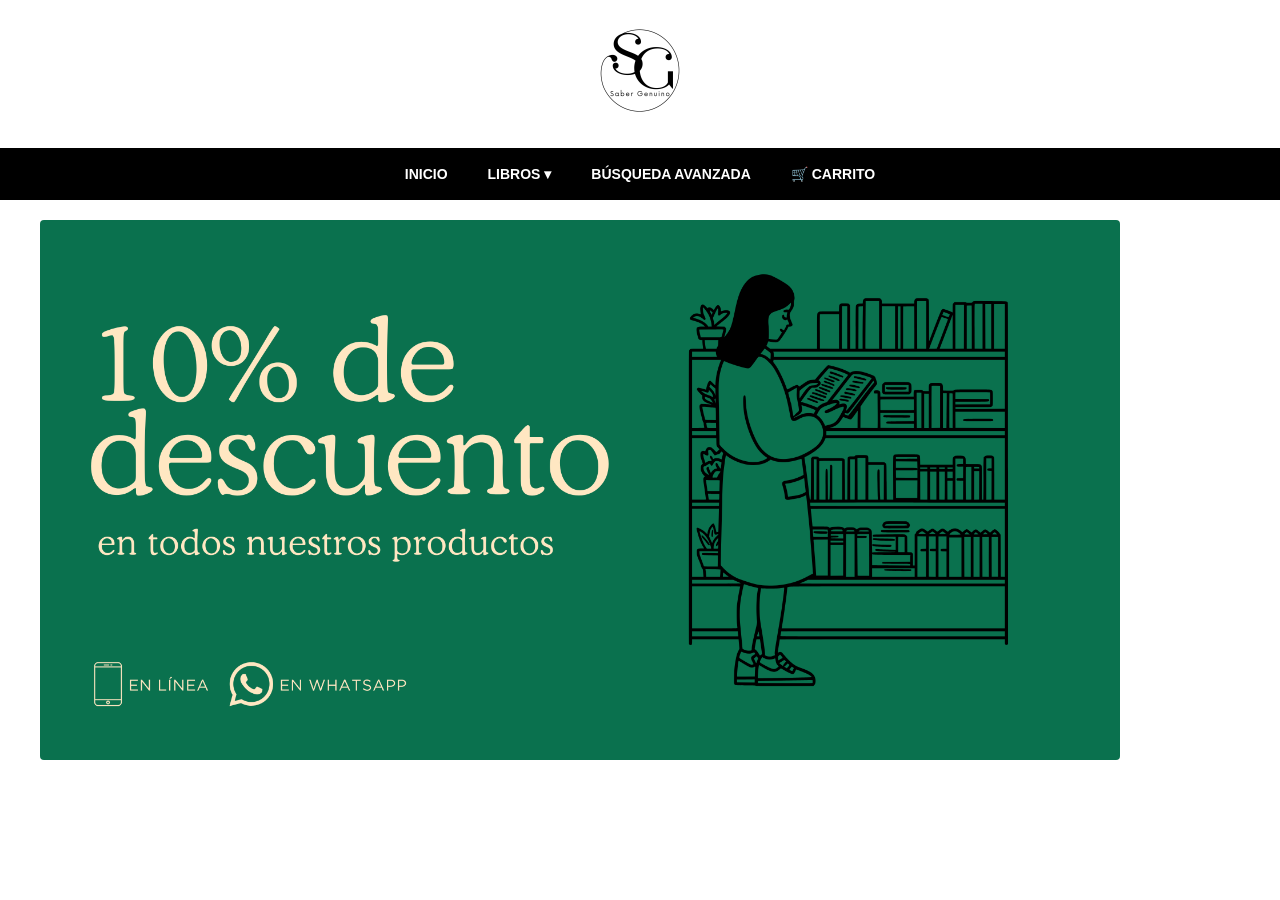
<file: index.html>
<!DOCTYPE html>
<html lang="es">
<head>
    <meta charset="UTF-8">
    <meta name="viewport" content="width=device-width, initial-scale=1.0">
    <title>Mi Librería en Línea</title>
    <link rel="stylesheet" href="estilos.css">
</head>
<body bgcolor="#EDECE1">
    <header class="header-logo">
    <div class="logo-container">
        <a href="index.html">
            <img src="IMG/logo.png" alt="Logo" class="logo-img">
        </a>
    </div>
</header>
    <div class="navbar">
        <div class="menu-hamburguesa" id="menu-icon">
        <span></span>
        <span></span>
        <span></span>
    </div>

        <div class="logo"></div>
        <ul id="nav-list">
            <li><a href="index.html">Inicio</a></li>
            <li><a href="libros.html">Libros ▾</a></li>
            <li><a href="busqueda.html">Búsqueda Avanzada</a></li>
            <li><a href="carrito.html">🛒 Carrito</a></li>
        </ul>
    </div>
    <section class="contenedor-banner">
    <a href="promociones.html">
        <img src="IMG/promo1.png" alt="Promoción Especial" class="banner-img">
    </a>
</section>

<script>
    document.addEventListener('DOMContentLoaded', () => {
        
        const iconoMenu = document.getElementById('menu-icon');
        const listaNav = document.getElementById('nav-list');

        if (iconoMenu && listaNav) {
            iconoMenu.addEventListener('click', () => {
                listaNav.classList.toggle('active');
            });
        }

        const btnLibros = document.getElementById('btn-libros');
        const menuLibros = document.getElementById('menu-libros');

        if (btnLibros && menuLibros) {
            btnLibros.addEventListener('click', (e) => {
                e.preventDefault(); 
                menuLibros.classList.toggle('show');
            });
        }
    });
</script>
</script>
</body>
</html>
</file>
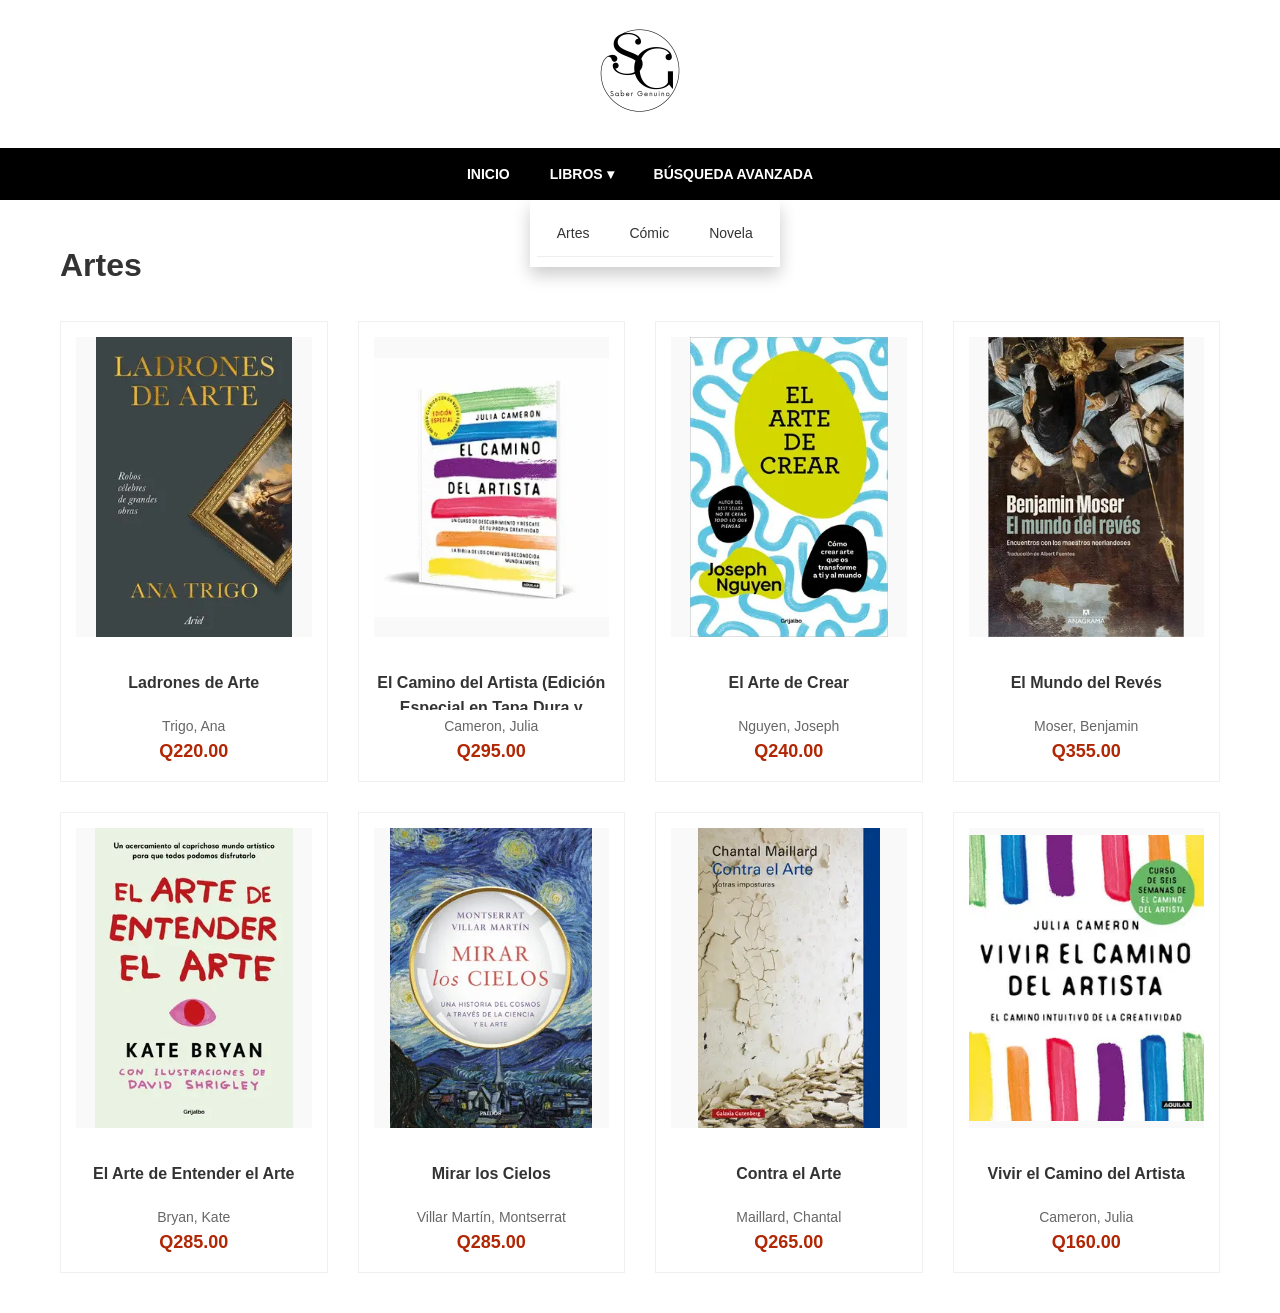
<file: artes.html>
<!DOCTYPE html>
<html lang="es">
<head>
    <meta charset="UTF-8">
    <meta name="viewport" content="width=device-width, initial-scale=1.0">
    <title>Artes</title>
    <link rel="stylesheet" href="estilos.css">
</head>
<body>

    <header class="header-logo">
        <a href="index.html">
            <img src="IMG/logo.png" alt="" class="logo-img">
        </a>
    </header>

    <nav class="nav-negra">
        <div class="menu-hamburguesa" id="menu-icon">
        <span></span>
        <span></span>
        <span></span>
    </div>
        <ul id="nav-list">
            <li><a href="index.html">Inicio</a></li>
            <li class="dropdown">
                <a href="#" id="btn-libros">Libros ▾</a>
                <ul class="dropdown-content" id="menu-libros">
                    <li><a href="artes.html">Artes</a></li>
                    <li><a href="comic.html">Cómic</a></li>
                    <li><a href="novela.html">Novela</a></li>
                </ul>
            </li>
            <li><a href="busqueda.html">Búsqueda avanzada</a></li>
        </ul>
    </nav>

    <main class="contenedor-principal">
    <h1>Artes</h1>

    <div class="seccion-libros-grid">
        
        <div class="tarjeta-libro">
            <a href="detalle.html?id=ladrones-arte" style="text-decoration: none; color: inherit;">
                <div class="portada-placeholder">
                <img src="IMG/ladronesdelartes.jpg" alt="Ladrones de Arte" class="img-portada">
                    </div>
                <h3>Ladrones de Arte</h3>
                <p>Trigo, Ana</p>
                <span>Q220.00</span>
            </a>
        </div>

        <div class="tarjeta-libro">
            <a href="detalle.html?id=camino-artista" style="text-decoration: none; color: inherit;">
                <div class="portada-placeholder">
                <img src="IMG/elcaminodelartista.jpg" alt="El Camino del Artista" class="img-portada">
                    </div>
                <h3>El Camino del Artista (Edición Especial en Tapa Dura y Bitono)</h3>
                <p>Cameron, Julia</p>
                <span>Q295.00</span>
                </a>
        </div>

            <div class="tarjeta-libro">
                <a href="detalle.html?id=arte-crear" style="text-decoration: none; color: inherit;">
                <div class="portada-placeholder">
                <img src="IMG/elartedecrear.jpg" alt="El Arte de Crear" class="img-portada">
                    </div></a>
                <h3>El Arte de Crear</h3>
                <p>Nguyen, Joseph</p>
                <span>Q240.00</span>
            </div>

            <div class="tarjeta-libro">
                <a href="detalle.html?id=mundo-reves" style="text-decoration: none; color: inherit;">
                <div class="portada-placeholder">
                <img src="IMG/elmundodelreves.jpg" alt="El Mundo del Revés" class="img-portada">
                    </div></a>
                <h3>El Mundo del Revés</h3>
                <p>Moser, Benjamin</p>
                <span>Q355.00</span>
            </div>

            <div class="tarjeta-libro">
                <a href="detalle.html?id=entender-arte" style="text-decoration: none; color: inherit;">
                <div class="portada-placeholder">
                <img src="IMG/elartesdeentenderelarte.jpg" alt="El Arte de Entender el Arte" class="img-portada">
                    </div></a>
                <h3>El Arte de Entender el Arte</h3>
                <p>Bryan, Kate</p>
                <span>Q285.00</span>
            </div>
            
            <div class="tarjeta-libro">
                <a href="detalle.html?id=mirar-cielos" style="text-decoration: none; color: inherit;">
                <div class="portada-placeholder">
                <img src="IMG/mirarloscielos.jpg" alt="Mirar los Cielos" class="img-portada">
                    </div></a>
                <h3>Mirar los Cielos</h3>
                <p>Villar Martín, Montserrat</p>
                <span>Q285.00</span>
            </div>

            <div class="tarjeta-libro">
                <a href="detalle.html?id=contra-arte" style="text-decoration: none; color: inherit;">
                <div class="portada-placeholder">
                <img src="IMG/contraelarte.jpg" alt="Contra el Arte" class="img-portada">
                    </div></a>
                <h3>Contra el Arte</h3>
                <p>Maillard, Chantal</p>
                <span>Q265.00</span>
            </div>

            <div class="tarjeta-libro">
                <a href="detalle.html?id=vivir-camino" style="text-decoration: none; color: inherit;">
                <div class="portada-placeholder">
                <img src="IMG/vivirelcaminodelartista.jpg" alt="Vivir el Camino del Artista" class="img-portada">
                    </div></a>
                <h3>Vivir el Camino del Artista</h3>
                <p>Cameron, Julia</p>
                <span>Q160.00</span>

            </div>
        </div>
    </main>

<script>
    const btn = document.getElementById('btn-libros');
    const menu = document.getElementById('menu-libros');

    btn.addEventListener('click', function(e) {
        e.preventDefault();
        e.stopPropagation();
        menu.classList.toggle('show');
    });

    document.addEventListener('click', function() {
        menu.classList.remove('show');
    });

     document.addEventListener('DOMContentLoaded', () => {
        
        const iconoMenu = document.getElementById('menu-icon');
        const listaNav = document.getElementById('nav-list');

        if (iconoMenu && listaNav) {
            iconoMenu.addEventListener('click', () => {
                listaNav.classList.toggle('active');
            });
        }

        const btnLibros = document.getElementById('btn-libros');
        const menuLibros = document.getElementById('menu-libros');

        if (btnLibros && menuLibros) {
            btnLibros.addEventListener('click', (e) => {
                e.preventDefault(); 
                menuLibros.classList.toggle('show');
            });
        }
    });
</script>

</body>
</html>
</file>
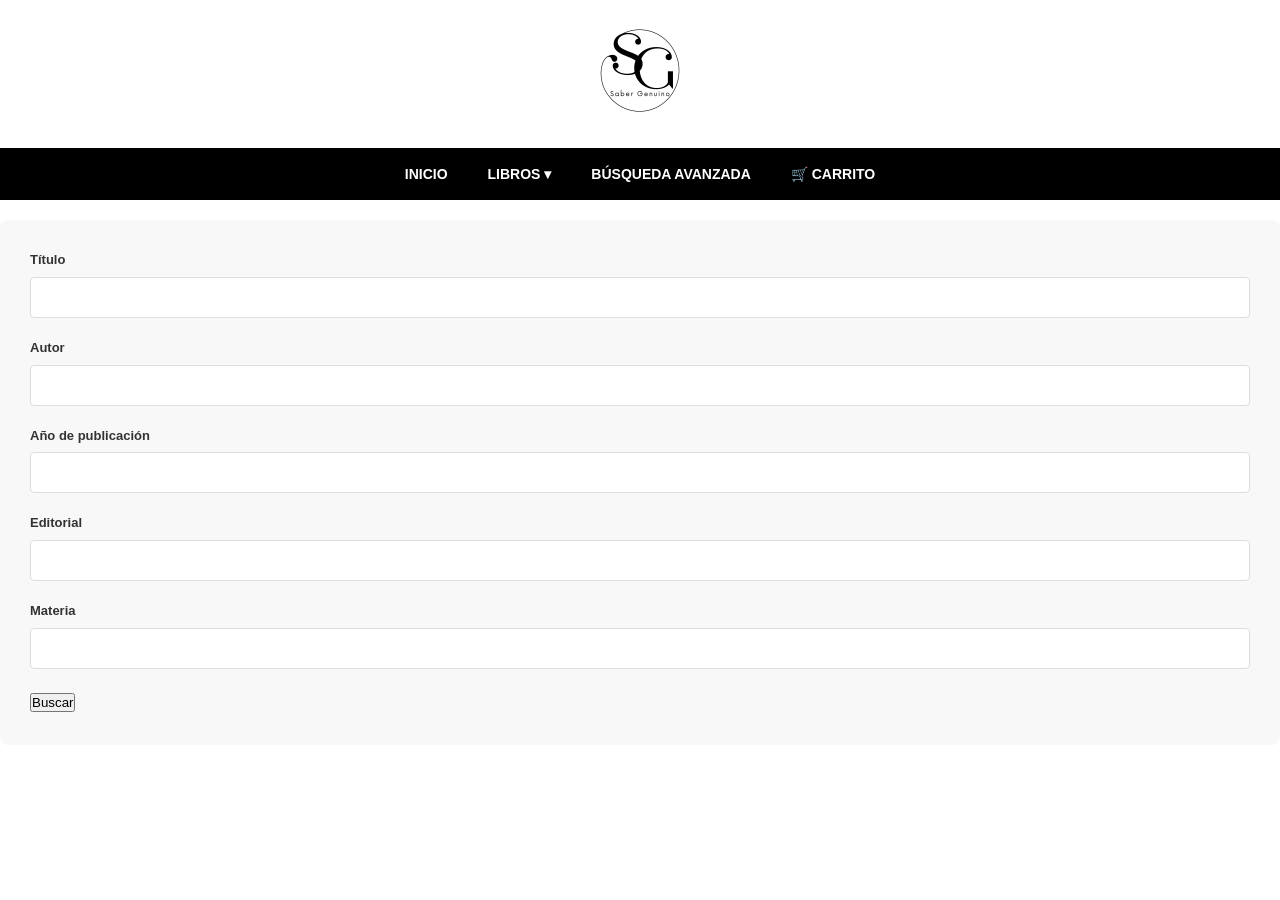
<file: busqueda.html>
<!DOCTYPE html>
<html lang="en">
<head>
    <meta charset="UTF-8">
    <meta name="viewport" content="width=device-width, initial-scale=1.0">
    <link rel="stylesheet" href="estilos.css">
</head>
<body>

    <header class="header-logo">
        <a href="index.html">
            <img src="IMG/logo.png" alt="Logo" class="logo-img">
        </a>
    </header>

    <nav class="nav-negra">
        <div class="menu-hamburguesa" id="menu-icon">
        <span></span>
        <span></span>
        <span></span>
    </div>
        <ul id="nav-list">
            <li><a href="index.html">Inicio</a></li>
            <li class="dropdown">
                <a href="libros.html">Libros ▾</a>
            <li><a href="busqueda.html">Búsqueda avanzada</a></li>
            <li><a href="carrito.html">🛒 Carrito</a></li>
        </ul>
    </nav>
   <section class="seccion-busqueda">
    <div class="contenedor-busqueda-avanzada">
        <div class="grid-formulario">
            <div class="campo">
                <label>Título</label>
                <input type="text" id="busq-titulo">
            </div>
            <div class="campo">
                <label>Autor</label>
                <input type="text" id="busq-autor">
            </div>
            <div class="campo">
                <label>Año de publicación</label>
                <input type="text" id="busq-anio">
            </div>
            <div class="campo">
                <label>Editorial</label>
                <input type="text" id="busq-editorial">
            </div>
            <div class="campo">
                <label>Materia</label>
                <input type="text" id="busq-materia">
            </div>
        </div>

        <div class="accion-buscar">
            <button id="btn-buscar">Buscar</button>
        </div>
    </div>
</section>

<div id="resultados-busqueda" class="contenedor-resultados"></div>

<div id="resultados-busqueda" class="contenedor-resultados"></div>

<div id="resultados-busqueda" class="grid-libros"></div>

<script>
    const biblioteca = {
        'ladrones-arte': { titulo: 'Ladrones de Arte', autor: 'Trigo, Ana', precio: 220, imagen: 'IMG/ladronesdelartes.jpg' },
        'camino-artista': { titulo: 'El Camino del Artista', autor: 'Cameron, Julia', precio: 295, imagen: 'IMG/elcaminodelartista.jpg' },
        'arte-crear': { titulo: 'El Arte de Crear', autor: 'Nguyen, Joseph', precio: 240, imagen: 'IMG/elartedecrear.jpg' },
        'mundo-reves': { titulo: 'El Mundo del Revés', autor: 'Moser, Benjamin', precio: 355, imagen: 'IMG/elmundodelreves.jpg' },
        'entender-arte': { titulo: 'El Arte de Entender el Arte', autor: 'Bryan, Kate', precio: 285, imagen: 'IMG/elartesdeentenderelarte.jpg' },
        'mirar-cielos': { titulo: 'Mirar los Cielos', autor: 'Villar Martín, Montserrat', precio: 285, imagen: 'IMG/mirarloscielos.jpg' },
        'contra-arte': { titulo: 'Contra el Arte', autor: 'Maillard, Chantal', precio: 265, imagen: 'IMG/contraelarte.jpg' },
        'vivir-camino': { titulo: 'Vivir el Camino del Artista', autor: 'Cameron, Julia', precio: 160, imagen: 'IMG/vivirelcaminodelartista.jpg' }
    };

    document.getElementById('btn-buscar').onclick = () => {
        const textoBusqueda = document.getElementById('busq-titulo').value.toLowerCase();
        const contenedor = document.getElementById('resultados-busqueda');

        const encontrados = Object.keys(biblioteca).filter(id => 
            biblioteca[id].titulo.toLowerCase().includes(textoBusqueda) || 
            biblioteca[id].autor.toLowerCase().includes(textoBusqueda)
        );
contenedor.innerHTML = encontrados.map(id => `
    <div class="tarjeta-libro">
        <a href="detalle.html?id=${id}" style="text-decoration:none; color:inherit;">
            <img src="${biblioteca[id].imagen}" alt="${biblioteca[id].titulo}" 
                 style="width: 180px; height: 250px; object-fit: contain; border-radius: 8px;">
            <h3 style="margin: 10px 0 5px 0; font-size: 16px;">${biblioteca[id].titulo}</h3>
            <p style="margin: 0; color: #666; font-size: 14px;">${biblioteca[id].autor}</p>
            <p style="margin: 5px 0; color: #000;"><b>Q${biblioteca[id].precio}</b></p>
        </a>
    </div>
`).join('');
    };

     cdocument.addEventListener('DOMContentLoaded', () => {
        
        const iconoMenu = document.getElementById('menu-icon');
        const listaNav = document.getElementById('nav-list');

        if (iconoMenu && listaNav) {
            iconoMenu.addEventListener('click', () => {
                listaNav.classList.toggle('active');
            });
        }

        const btnLibros = document.getElementById('btn-libros');
        const menuLibros = document.getElementById('menu-libros');

        if (btnLibros && menuLibros) {
            btnLibros.addEventListener('click', (e) => {
                e.preventDefault(); 
                menuLibros.classList.toggle('show');
            });
        }
    });
</script>
</body>
</html>
</file>
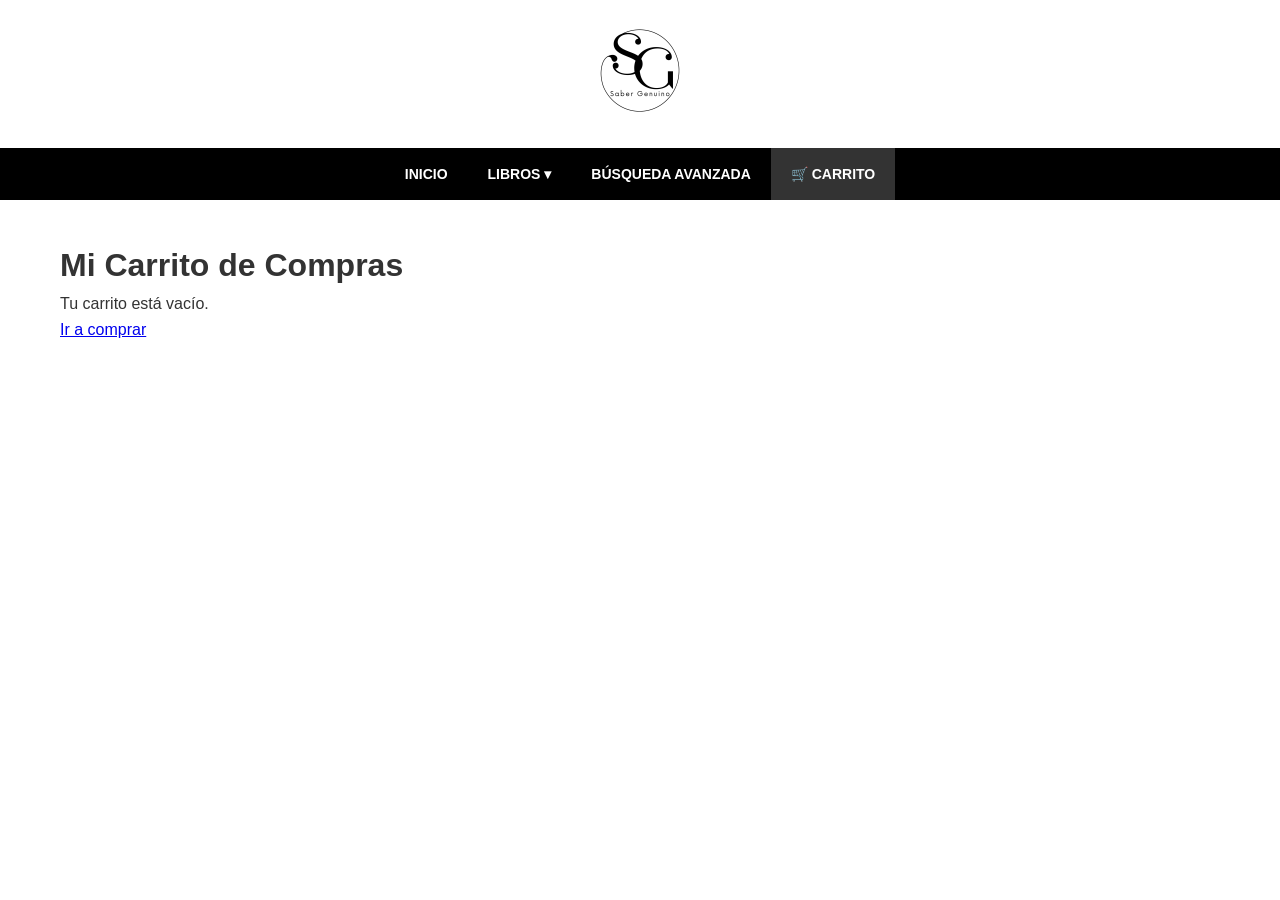
<file: carrito.html>
<!DOCTYPE html>
<html lang="es">
<head>
    <meta charset="UTF-8">
    <meta name="viewport" content="width=device-width, initial-scale=1.0">
    <title>Mi Carrito - Librería</title>
    <link rel="stylesheet" href="estilos.css">
</head>
<body>

    <header class="header-logo">
        <a href="index.html">
            <img src="IMG/logo.png" alt="Logo" class="logo-img">
        </a>
    </header>

    <nav class="nav-negra">
        <div class="menu-hamburguesa" id="menu-icon">
        <span></span>
        <span></span>
        <span></span>
    </div>
        <ul id="nav-list">
            <li><a href="index.html">Inicio</a></li>
            <li><a href="libros.html">Libros ▾</a></li>
            <li><a href="busqueda.html">Búsqueda Avanzada</a></li>
            <li><a href="carrito.html" class="link-activo">🛒 Carrito</a></li>
        </ul>
    </nav>

    <div class="contenedor-carrito">
        <h1>Mi Carrito de Compras</h1>
        
        <div id="lista-carrito">
            </div>

        <div id="seccion-finalizar-compra" style="display: none;">
            <div class="total-caja">
                Total a pagar: <span id="precio-total">Q0.00</span>
            </div>

            <form id="form-pedido" action="https://formspree.io/f/xjglqkro" method="POST" class="formulario-pedido">
                <h3>Datos para la entrega</h3>
                
                <div class="campo-pedido">
                    <label>Nombre Completo</label>
                    <input type="text" name="nombre" required placeholder="Tu nombre">
                </div>

                <div class="campo-pedido">
                    <label>Dirección de Entrega</label>
                    <input type="text" name="direccion" required placeholder="Calle, zona, No. de casa">
                </div>

                <div class="campo-pedido">
                    <label>Número de Teléfono</label>
                    <input type="tel" name="telefono" required placeholder="Ej: 5555-4444">
                </div>

                <div class="campo-pedido">
                    <label>Método de Pago</label>
                    <select name="metodo_pago" required>
                        <option value="Efectivo al recibir">Efectivo al recibir (Contra entrega)</option>
                        <option value="Tarjeta">Tarjeta de Crédito / Débito</option>
                    </select>
                </div>

                <input type="hidden" name="_subject" value="Nuevo Pedido de Librería">
                <input type="hidden" name="detalle_pedido" id="input-detalle-pedido">
                <input type="hidden" name="total_pedido" id="input-total-final">

                <button type="submit" class="btn-enviar-pedido">Confirmar y Enviar Pedido</button>
            </form>

            <button class="btn-vaciar-enlace" id="btn-vaciar">Vaciar carrito</button>
        </div>
    </div>

    <script>
        function cargarCarrito() {
            const lista = document.getElementById('lista-carrito');
            const seccionFinal = document.getElementById('seccion-finalizar-compra');
            const totalTxt = document.getElementById('precio-total');
            const inputDetalle = document.getElementById('input-detalle-pedido');
            const inputTotalFinal = document.getElementById('input-total-final');

            let carrito = JSON.parse(localStorage.getItem('carrito')) || [];

            if (carrito.length === 0) {
                lista.innerHTML = `<div class="carrito-vacio">Tu carrito está vacío. <br><a href="libros.html">Ir a comprar</a></div>`;
                seccionFinal.style.display = "none";
                return;
            }

            seccionFinal.style.display = "block";
            let total = 0;
            let textoPedido = "";

            lista.innerHTML = carrito.map((libro, index) => {
                let precio = parseFloat(String(libro.precio).replace(/[^\d.]/g, ''));
                total += precio;
                textoPedido += `- ${libro.titulo} (Q${precio})\n`;

                return `
                    <div class="item-carrito">
                        <img src="${libro.imagen}" alt="${libro.titulo}">
                        <div class="info-item">
                            <h3>${libro.titulo}</h3>
                            <p>Precio: Q${precio.toFixed(2)}</p>
                        </div>
                        <button class="btn-eliminar" onclick="eliminarDelCarrito(${index})">🗑️</button>
                    </div>
                `;
            }).join('');

            totalTxt.innerText = `Q${total.toFixed(2)}`;
            inputDetalle.value = textoPedido;
            inputTotalFinal.value = `Q${total.toFixed(2)}`;
        }

        function eliminarDelCarrito(index) {
            let carrito = JSON.parse(localStorage.getItem('carrito')) || [];
            carrito.splice(index, 1);
            localStorage.setItem('carrito', JSON.stringify(carrito));
            cargarCarrito();
        }

        document.getElementById('form-pedido').addEventListener('submit', () => {
            setTimeout(() => { localStorage.removeItem('carrito'); }, 1000);
        });

        document.getElementById('btn-vaciar').onclick = () => {
            if(confirm("¿Vaciar todo el carrito?")) {
                localStorage.removeItem('carrito');
                cargarCarrito();
            }
        };

        cargarCarrito();

        document.addEventListener('DOMContentLoaded', () => {
        
        const iconoMenu = document.getElementById('menu-icon');
        const listaNav = document.getElementById('nav-list');

        if (iconoMenu && listaNav) {
            iconoMenu.addEventListener('click', () => {
                listaNav.classList.toggle('active');
            });
        }

        const btnLibros = document.getElementById('btn-libros');
        const menuLibros = document.getElementById('menu-libros');

        if (btnLibros && menuLibros) {
            btnLibros.addEventListener('click', (e) => {
                e.preventDefault(); 
                menuLibros.classList.toggle('show');
            });
        }
    });
    </script>
</body>
</html>
</file>
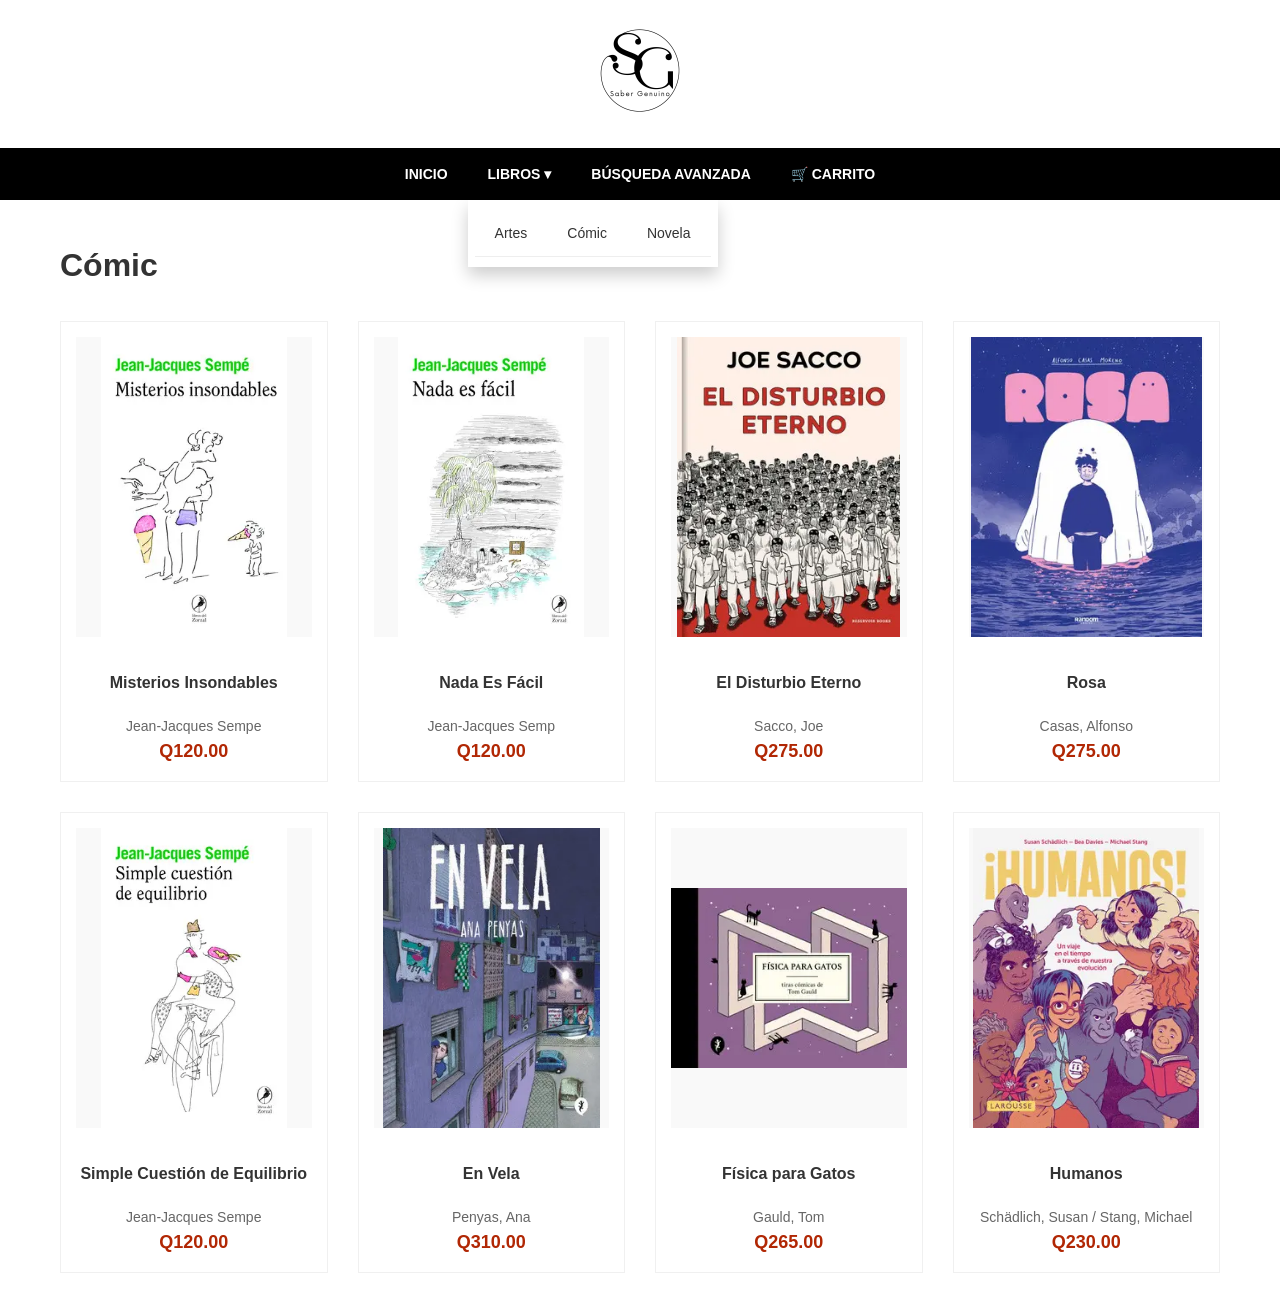
<file: comic.html>
<!DOCTYPE html>
<html lang="es">
<head>
    <meta charset="UTF-8">
    <meta name="viewport" content="width=device-width, initial-scale=1.0">
    <title>Comic</title>
    <link rel="stylesheet" href="estilos.css">
</head>
<body>

    <header class="header-logo">
        <a href="index.html">
            <img src="IMG/logo.png" alt="" class="logo-img">
        </a>
    </header>

    <nav class="nav-negra">
        <div class="menu-hamburguesa" id="menu-icon">
        <span></span>
        <span></span>
        <span></span>
    </div>
        <ul id="nav-list">
            <li><a href="index.html">Inicio</a></li>
            <li class="dropdown">
                <a href="#" id="btn-libros">Libros ▾</a>
                <ul class="dropdown-content" id="menu-libros">
                    <li><a href="artes.html">Artes</a></li>
                    <li><a href="comic.html">Cómic</a></li>
                    <li><a href="novela.html">Novela</a></li>
                </ul>
            </li>
            <li><a href="busqueda.html">Búsqueda avanzada</a></li>
            <li><a href="carrito.html">🛒 Carrito</a></li>
        </ul>
    </nav>

    <main class="contenedor-principal">
        <h1>Cómic</h1>
        
        <div class="seccion-libros-grid">
            <div class="tarjeta-libro">
                <div class="portada-placeholder">
                <img src="IMG/misteriosinsondables.jpg" alt="Misterios Insondables" class="img-portada">
                    </div>
                <h3>Misterios Insondables</h3>
                <p>Jean-Jacques Sempe</p>
                <span>Q120.00</span>
            </div>

            <div class="tarjeta-libro">
                <div class="portada-placeholder">
                <img src="IMG/nadaesfacil.jpg" alt="Nada Es Fácil" class="img-portada">
                    </div>
                <h3>Nada Es Fácil</h3>
                <p>Jean-Jacques Semp</p>
                <span>Q120.00</span>
            </div>

            <div class="tarjeta-libro">
                <div class="portada-placeholder">
                <img src="IMG/eldisturbioeterno.jpg" alt="El Disturbio Eterno" class="img-portada">
                    </div>
                <h3>El Disturbio Eterno</h3>
                <p>Sacco, Joe</p>
                <span>Q275.00</span>
            </div>

            <div class="tarjeta-libro">
                <div class="portada-placeholder">
                <img src="IMG/rosa.jpg" alt="Rosa" class="img-portada">
                    </div>
                <h3>Rosa</h3>
                <p>Casas, Alfonso</p>
                <span>Q275.00</span>
            </div>

            <div class="tarjeta-libro">
                <div class="portada-placeholder">
                <img src="IMG/simplecuestiondeequilibrio.jpg" alt="Simple Cuestión de Equilibrio" class="img-portada">
                    </div>
                <h3>Simple Cuestión de Equilibrio</h3>
                <p>Jean-Jacques Sempe</p>
                <span>Q120.00</span>
            </div>
            
            <div class="tarjeta-libro">
                <div class="portada-placeholder">
                <img src="IMG/envela.jpg" alt="En Vela" class="img-portada">
                    </div>
                <h3>En Vela</h3>
                <p>Penyas, Ana</p>
                <span>Q310.00</span>
            </div>

            <div class="tarjeta-libro">
                <div class="portada-placeholder">
                <img src="IMG/fisicaparagatos.jpg" alt="Física para Gatos" class="img-portada">
                    </div>
                <h3>Física para Gatos</h3>
                <p>Gauld, Tom</p>
                <span>Q265.00</span>
            </div>

            <div class="tarjeta-libro">
                <div class="portada-placeholder">
                <img src="IMG/humanos.jpg" alt="Humanos" class="img-portada">
                    </div>
                <h3>Humanos</h3>
                <p>Schädlich, Susan / Stang, Michael</p>
                <span>Q230.00</span>

        </div>
    </main>

    <script>
        const btn = document.getElementById('btn-libros');
        const menu = document.getElementById('menu-libros');

        btn.addEventListener('click', (e) => {
            e.preventDefault();
            e.stopPropagation();
            menu.classList.toggle('show');
        });

        document.addEventListener('click', () => {
            menu.classList.remove('show');
        });

        document.addEventListener('DOMContentLoaded', () => {
        
        const iconoMenu = document.getElementById('menu-icon');
        const listaNav = document.getElementById('nav-list');

        if (iconoMenu && listaNav) {
            iconoMenu.addEventListener('click', () => {
                listaNav.classList.toggle('active');
            });
        }

        const btnLibros = document.getElementById('btn-libros');
        const menuLibros = document.getElementById('menu-libros');

        if (btnLibros && menuLibros) {
            btnLibros.addEventListener('click', (e) => {
                e.preventDefault(); 
                menuLibros.classList.toggle('show');
            });
        }
    });
    </script>

</body>
</html>
</file>
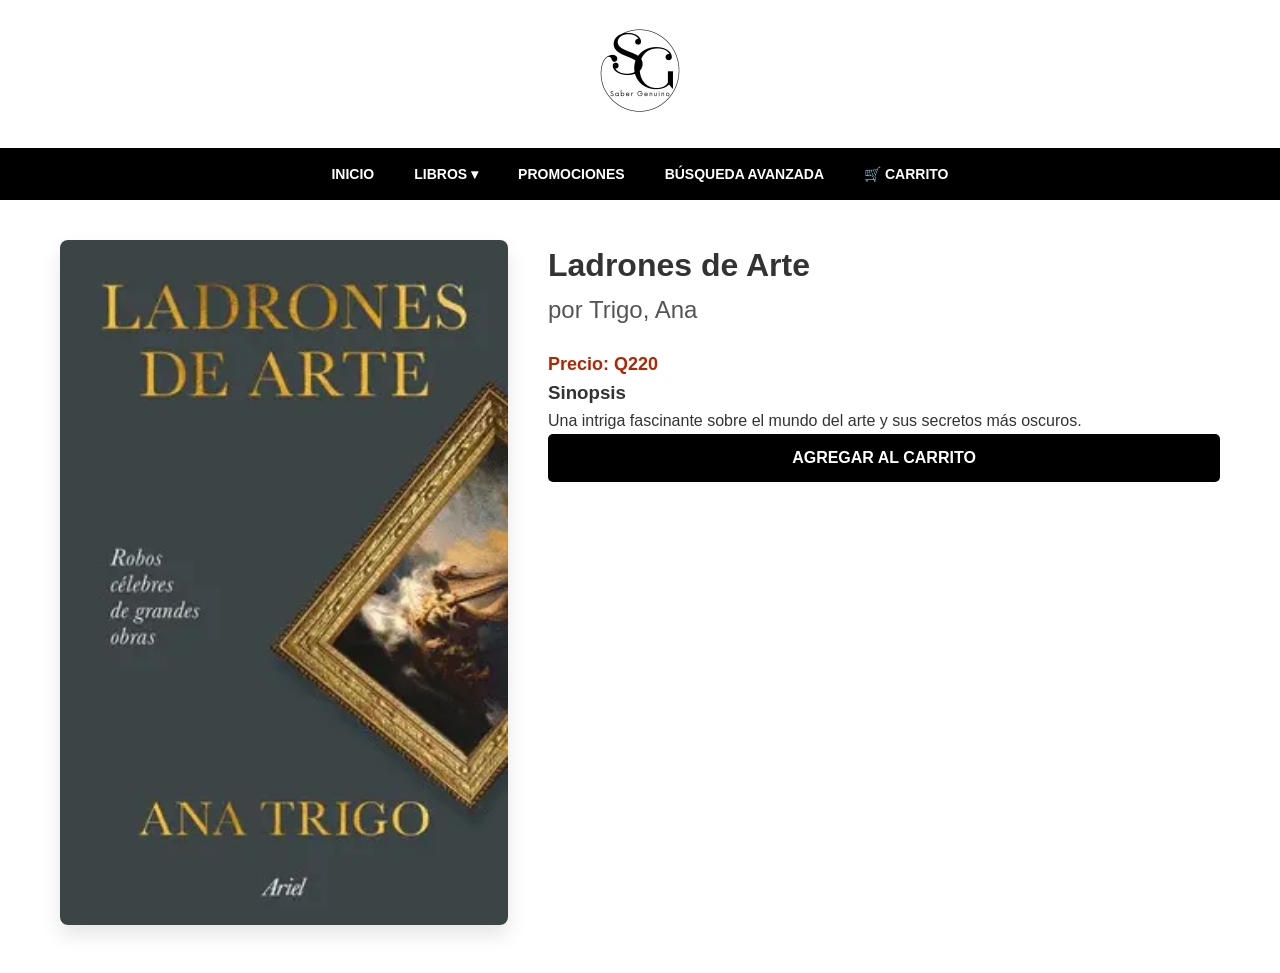
<file: detalle.html>
<!DOCTYPE html>
<html lang="en">
<head>
    <meta charset="UTF-8">
    <meta name="viewport" content="width=device-width, initial-scale=1.0">
    <title>Document</title>
    <link rel="stylesheet" href="estilos.css">
</head>
<body>
    <header class="header-logo">
        <a href="index.html">
            <img src="IMG/logo.png" alt="" class="logo-img">
        </a>
    </header>

   <nav class="nav-negra">
    <div class="menu-hamburguesa" id="menu-icon">
        <span></span>
        <span></span>
        <span></span>
    </div>
        <ul id="nav-list">
            <li><a href="index.html">Inicio</a></li>
            <li class="dropdown">
                <a href="libros.html">Libros ▾</a>
            <li><a href="promocion.html">Promociones</a></li>
            <li><a href="busqueda.html">Búsqueda avanzada</a></li>
            <li><a href="carrito.html">🛒 Carrito</a></li>
        </ul>
    </nav>
    <div class="contenedor-detalle">
    <div class="detalle-grid">
        <div class="detalle-imagen">
            <img id="foto-libro" src="" alt="Portada del libro">
        </div>

        <div class="detalle-info">
            <h1 id="titulo-libro"></h1>
            <h2 id="autor-libro" class="autor-texto"></h2>
            <p class="precio-detalle">Precio: <span id="precio-libro"></span></p>
            
            <div class="descripcion">
                <h3>Sinopsis</h3>
                <p id="sinopsis-libro">Cargando descripción...</p>
            </div>

            <button class="btn-agregar">Agregar al carrito</button>
        </div>
    </div>
</div>
</main>

<script>
    const biblioteca = {
        'ladrones-arte': { titulo: 'Ladrones de Arte', autor: 'Trigo, Ana', precio: 'Q220', imagen: 'IMG/ladronesdelartes.jpg', sinopsis: 'Una intriga fascinante sobre el mundo del arte y sus secretos más oscuros.' },
        'camino-artista': { titulo: 'El Camino del Artista', autor: 'Cameron, Julia', precio: 'Q295', imagen: 'IMG/elcaminodelartista.jpg', sinopsis: 'Un método para liberar la creatividad y superar los bloqueos artísticos.' },
        'arte-crear': { titulo: 'El Arte de Crear', autor: 'Nguyen, Joseph', precio: 'Q240', imagen: 'IMG/elartedecrear.jpg', sinopsis: 'Una guía práctica para transformar tus ideas en realidad.' },
        'mundo-reves': { titulo: 'El Mundo del Revés', autor: 'Moser, Benjamin', precio: 'Q355', imagen: 'IMG/elmundodelreves.jpg', sinopsis: 'Una exploración profunda sobre las paradojas de la vida moderna.' },
        'entender-arte': { titulo: 'El Arte de Entender el Arte', autor: 'Bryan, Kate', precio: 'Q285', imagen: 'IMG/elartesdeentenderelarte.jpg', sinopsis: 'Cómo apreciar las obras maestras desde una perspectiva nueva.' },
        'mirar-cielos': { titulo: 'Mirar los Cielos', autor: 'Villar Martín, Montserrat', precio: 'Q285', imagen: 'IMG/mirarloscielos.jpg', sinopsis: 'Un viaje astronómico para comprender nuestro lugar en el universo.' },
        'contra-arte': { titulo: 'Contra el Arte', autor: 'Maillard, Chantal', precio: 'Q265', imagen: 'IMG/contraelarte.jpg', sinopsis: 'Un ensayo crítico sobre la estética y la expresión contemporánea.' },
        'vivir-camino': { titulo: 'Vivir el Camino del Artista', autor: 'Cameron, Julia', precio: 'Q160', imagen: 'IMG/vivirelcaminodelartista.jpg', sinopsis: 'Ejercicios diarios para mantener viva la llama de la creatividad.' }
    };

    const parametros = new URLSearchParams(window.location.search);
    const libroID = parametros.get('id') || 'ladrones-arte'; 

    const datosLibro = biblioteca[libroID];

    document.getElementById('titulo-libro').innerText = datosLibro.titulo;
    document.getElementById('autor-libro').innerText = `por ${datosLibro.autor}`;
    document.getElementById('precio-libro').innerText = datosLibro.precio;
    document.getElementById('foto-libro').src = datosLibro.imagen;
    document.getElementById('sinopsis-libro').innerText = datosLibro.sinopsis;

const btnAgregar = document.querySelector('.btn-agregar');

btnAgregar.addEventListener('click', () => {
    let carrito = JSON.parse(localStorage.getItem('carrito')) || [];

    const producto = {
        id: libroID,
        titulo: datosLibro.titulo,
        precio: datosLibro.precio,
        imagen: datosLibro.imagen
    };

    carrito.push(producto);

    localStorage.setItem('carrito', JSON.stringify(carrito));

    alert(`¡"${datosLibro.titulo}" se ha agregado al carrito!`);
    
    console.log('Carrito actual:', carrito);
});

 document.addEventListener('DOMContentLoaded', () => {
        
        const iconoMenu = document.getElementById('menu-icon');
        const listaNav = document.getElementById('nav-list');

        if (iconoMenu && listaNav) {
            iconoMenu.addEventListener('click', () => {
                listaNav.classList.toggle('active');
            });
        }

        const btnLibros = document.getElementById('btn-libros');
        const menuLibros = document.getElementById('menu-libros');

        if (btnLibros && menuLibros) {
            btnLibros.addEventListener('click', (e) => {
                e.preventDefault(); 
                menuLibros.classList.toggle('show');
            });
        }
    });
</script>
</body>
</html>
</file>
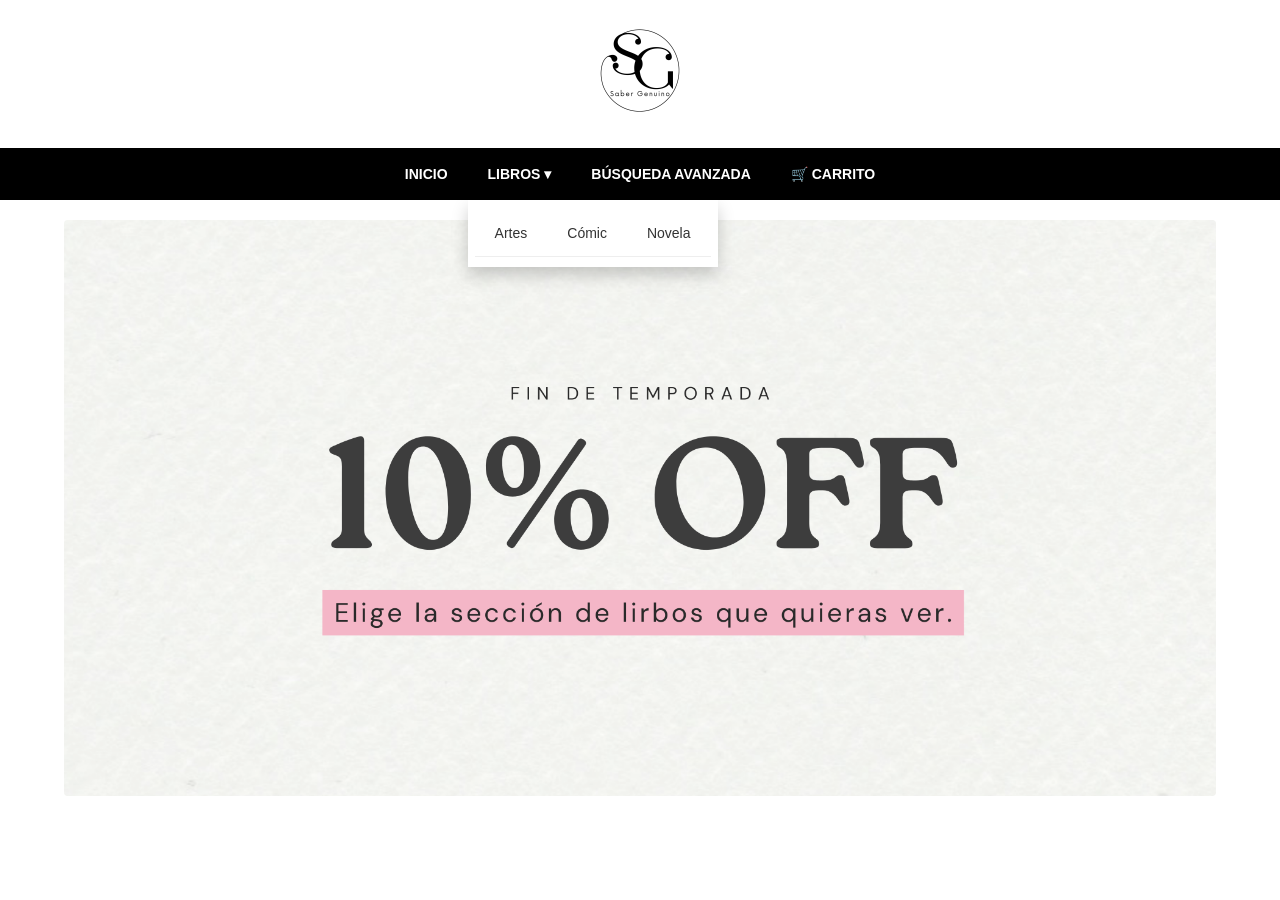
<file: libros.html>
<!DOCTYPE html>
<html lang="es">
<head>
    <meta charset="UTF-8">
    <meta name="viewport" content="width=device-width, initial-scale=1.0">
    <title>Libros</title>
    <link rel="stylesheet" href="estilos.css">
</head>
<body>

    <header class="header-logo">
        <a href="index.html">
            <img src="IMG/logo.png" alt="Logo" class="logo-img">
        </a>
    </header>

    <nav class="nav-negra">
        <div class="menu-hamburguesa" id="menu-icon">
        <span></span>
        <span></span>
        <span></span>
    </div>
        <ul id="nav-list">
            <li><a href="index.html">Inicio</a></li>
            <li class="dropdown">
                <a href="#" id="btn-libros">Libros ▾</a>
                <ul class="dropdown-content" id="menu-libros">
                    <li><a href="artes.html">Artes</a></li>
                    <li><a href="comic.html">Cómic</a></li>
                    <li><a href="novela.html">Novela</a></li>
                </ul>            
            </li>
            <li><a href="busqueda.html">Búsqueda avanzada</a></li>
            <li><a href="carrito.html">🛒 Carrito</a></li>
        </ul>
    </nav>
    <section class="contenedor-banner">
    <img src="IMG/promolibros.png" alt="Promoción Especial" class="banner-img">
    
    <script>
    document.addEventListener('DOMContentLoaded', () => {
        
        const iconoMenu = document.getElementById('menu-icon');
        const listaNav = document.getElementById('nav-list');

        if (iconoMenu && listaNav) {
            iconoMenu.addEventListener('click', () => {
                listaNav.classList.toggle('active');
            });
        }

        const btnLibros = document.getElementById('btn-libros');
        const menuLibros = document.getElementById('menu-libros');

        if (btnLibros && menuLibros) {
            btnLibros.addEventListener('click', (e) => {
                e.preventDefault(); 
                menuLibros.classList.toggle('show');
            });
        }
    });
</script>
</body>
</html>
</file>
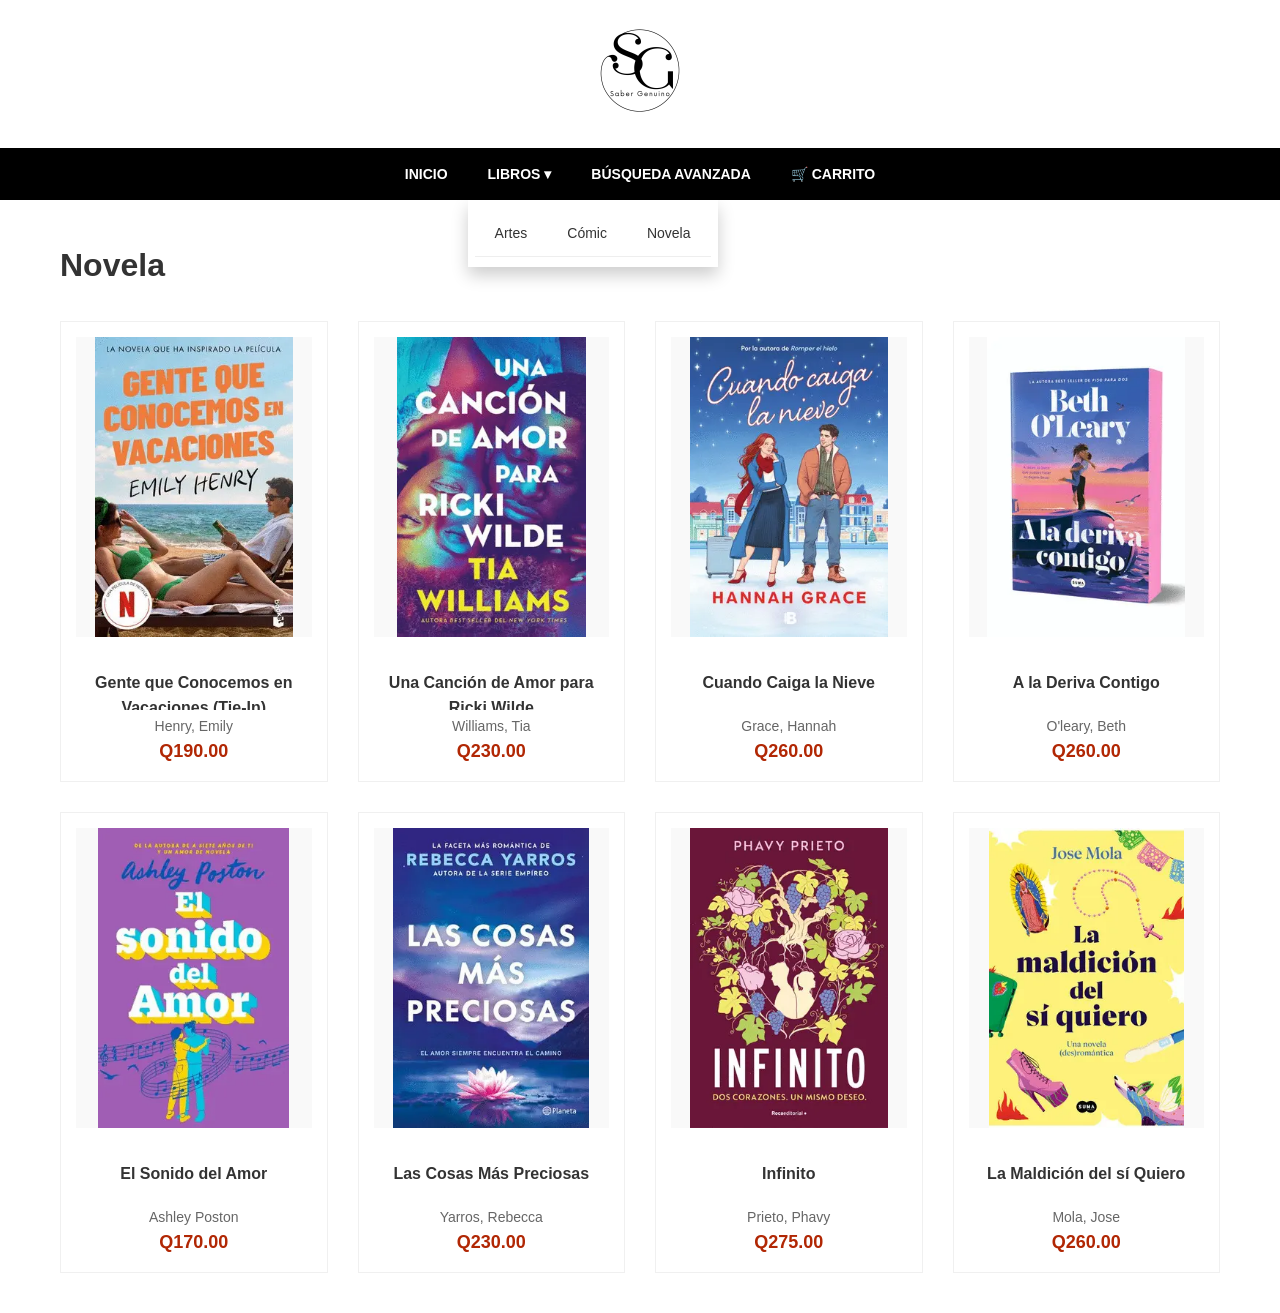
<file: novela.html>
<!DOCTYPE html>
<html lang="es">
<head>
    <meta charset="UTF-8">
    <meta name="viewport" content="width=device-width, initial-scale=1.0">
    <title>Novela</title>
    <link rel="stylesheet" href="estilos.css">
</head>
<body>

    <header class="header-logo">
        <a href="index.html">
            <img src="IMG/logo.png" alt="" class="logo-img">
        </a>
    </header>

    <nav class="nav-negra">
        <div class="menu-hamburguesa" id="menu-icon">
        <span></span>
        <span></span>
        <span></span>
    </div>
        <ul id="nav-list">
            <li><a href="index.html">Inicio</a></li>
            <li class="dropdown">
                <a href="#" id="btn-libros">Libros ▾</a>
                <ul class="dropdown-content" id="menu-libros">
                    <li><a href="artes.html">Artes</a></li>
                    <li><a href="comic.html">Cómic</a></li>
                    <li><a href="novela.html">Novela</a></li>
                </ul>
            </li>
            <li><a href="busqueda.html">Búsqueda avanzada</a></li>
            <li><a href="carrito.html">🛒 Carrito</a></li>
        </ul>
    </nav>

    <main class="contenedor-principal">
        <h1>Novela</h1>
        
        <div class="seccion-libros-grid">
            <div class="tarjeta-libro">
                <div class="portada-placeholder">
                <img src="IMG/gentequeconocemosen.jpg" alt="Gente que Conocemos en Vacaciones (Tie-In)" class="img-portada">
                    </div>
                <h3>Gente que Conocemos en Vacaciones (Tie-In)</h3>
                <p>Henry, Emily</p>
                <span>Q190.00</span>
            </div>

            <div class="tarjeta-libro">
                <div class="portada-placeholder">
                <img src="IMG/unacanciondeamorpara.jpg" alt="Una Canción de Amor para Ricki Wilde" class="img-portada">
                    </div>
                <h3>Una Canción de Amor para Ricki Wilde</h3>
                <p>Williams, Tia</p>
                <span>Q230.00</span>
            </div>

            <div class="tarjeta-libro">
                <div class="portada-placeholder">
                <img src="IMG/cuandocaigalanieve.jpg" alt="Cuando Caiga la Nieve" class="img-portada">
                    </div>
                <h3>Cuando Caiga la Nieve</h3>
                <p>Grace, Hannah</p>
                <span>Q260.00</span>
            </div>

            <div class="tarjeta-libro">
                <div class="portada-placeholder">
                <img src="IMG/aladerivacontigo.jpg" alt="A la Deriva Contigo" class="img-portada">
                    </div>
                <h3>A la Deriva Contigo</h3>
                <p>O'leary, Beth</p>
                <span>Q260.00</span>
            </div>

            <div class="tarjeta-libro">
                <div class="portada-placeholder">
                <img src="IMG/elsonidodelamor.jpg" alt="El Sonido del Amor" class="img-portada">
                    </div>
                <h3>El Sonido del Amor</h3>
                <p>Ashley Poston</p>
                <span>Q170.00</span>
            </div>
            
            <div class="tarjeta-libro">
                <div class="portada-placeholder">
                <img src="IMG/lascosasmaspreciosas.jpg" alt="Las Cosas Más Preciosas" class="img-portada">
                    </div>
                <h3>Las Cosas Más Preciosas</h3>
                <p>Yarros, Rebecca</p>
                <span>Q230.00</span>
            </div>

            <div class="tarjeta-libro">
                <div class="portada-placeholder">
                <img src="IMG/infinito.webp" alt="Infinito" class="img-portada">
                    </div>
                <h3>Infinito</h3>
                <p>Prieto, Phavy</p>
                <span>Q275.00</span>
            </div>

            <div class="tarjeta-libro">
                <div class="portada-placeholder">
                <img src="IMG/lamaldiciondelsiquiero.jpg" alt="La Maldición del sí Quiero" class="img-portada">
                    </div>
                <h3>La Maldición del sí Quiero</h3>
                <p>Mola, Jose</p>
                <span>Q260.00</span>

        </div>
    </main>

    <script>
        const btn = document.getElementById('btn-libros');
        const menu = document.getElementById('menu-libros');

        btn.addEventListener('click', (e) => {
            e.preventDefault();
            e.stopPropagation();
            menu.classList.toggle('show');
        });

        document.addEventListener('click', () => {
            menu.classList.remove('show');
        });

         document.addEventListener('DOMContentLoaded', () => {
        
        const iconoMenu = document.getElementById('menu-icon');
        const listaNav = document.getElementById('nav-list');

        if (iconoMenu && listaNav) {
            iconoMenu.addEventListener('click', () => {
                listaNav.classList.toggle('active');
            });
        }

        const btnLibros = document.getElementById('btn-libros');
        const menuLibros = document.getElementById('menu-libros');

        if (btnLibros && menuLibros) {
            btnLibros.addEventListener('click', (e) => {
                e.preventDefault(); 
                menuLibros.classList.toggle('show');
            });
        }
    });
    </script>

</body>
</html>
</file>
<file: estilos.css>
* {
    margin: 0;
    padding: 0;
    box-sizing: border-box;
}

body {
    font-family: 'Segoe UI', Arial, sans-serif;
    background-color: #ffffff; 
    line-height: 1.6;
    color: #333;
}

.header-logo {
    display: flex;
    justify-content: center;
    align-items: center;
    padding: 20px 0;
}

.logo-img {
    height: 100px;
    width: auto;
}

.nav-negra, .navbar {
    background-color: #000;
    position: relative;
    z-index: 1000;
}

.nav-negra ul, .navbar ul {
    list-style: none;
    display: flex;
    justify-content: center;
    margin: 0;
}

.nav-negra ul li a, .navbar ul li a {
    color: #fff;
    text-decoration: none;
    padding: 15px 20px;
    display: block;
    font-size: 14px;
    font-weight: bold;
    text-transform: uppercase;
}

.nav-negra ul li a:hover, .navbar ul li a:hover, .link-activo {
    background-color: #333;
}

.dropdown {
    position: relative;
}

.dropdown-content {
    display: none;
    position: absolute;
    top: 100%;
    left: 0;
    background-color: #fff;
    min-width: 250px;
    box-shadow: 0 8px 16px rgba(0,0,0,0.2);
    padding: 10px 0;
}

.dropdown-content.show {
    display: block !important;
}

.dropdown-content li a {
    color: #333 !important;
    text-transform: none !important;
    font-weight: normal !important;
    padding: 12px 20px !important;
    border-bottom: 1px solid #eee;
}

.dropdown-content li a:hover {
    background-color: #f5f5f5;
}

.contenedor-principal, .contenedor-detalle, .contenedor-carrito {
    max-width: 1200px;
    margin: 40px auto;
    padding: 0 20px;
}

.contenedor-banner {
    width: 100%;
    display: flex;
    justify-content: center;
    padding: 20px 0;
}

.banner-img {
    width: 90%;
    max-width: 1200px;
    height: auto;
    border-radius: 4px;
}

.seccion-libros-grid, .contenedor-resultados {
    display: grid;
    grid-template-columns: repeat(auto-fill, minmax(220px, 1fr));
    gap: 30px;
    margin-top: 30px;
}

.tarjeta-libro {
    text-align: center;
    background: #fff;
    padding: 15px;
    border: 1px solid #f0f0f0;
    transition: transform 0.3s ease;
}

.tarjeta-libro:hover {
    transform: translateY(-5px);
}

.img-portada {
    width: 100%;
    height: 300px;
    object-fit: contain;
    background-color: #f9f9f9;
    margin-bottom: 15px;
}

.tarjeta-libro h3 {
    font-size: 16px;
    margin: 10px 0 5px;
    height: 40px;
    overflow: hidden;
    display: -webkit-box;
    -webkit-line-clamp: 2;
    -webkit-box-orient: vertical;
}

.tarjeta-libro p {
    font-size: 14px;
    color: #666;
}

.tarjeta-libro span, .precio-detalle {
    font-weight: bold;
    font-size: 18px;
    color: #b12704; 
}

.detalle-grid {
    display: grid;
    grid-template-columns: 1fr 1.5fr;
    gap: 40px;
}

.detalle-imagen img {
    width: 100%;
    border-radius: 8px;
    box-shadow: 0 10px 20px rgba(0,0,0,0.1);
}

.autor-texto {
    color: #555;
    margin-bottom: 20px;
    font-weight: 400;
}

.btn-agregar, .btn-enviar-pedido {
    background-color: #000;
    color: white;
    padding: 15px;
    border: none;
    border-radius: 5px;
    cursor: pointer;
    font-size: 16px;
    width: 100%;
    text-transform: uppercase;
    font-weight: bold;
}

.btn-agregar:hover, .btn-enviar-pedido:hover {
    background-color: #333;
}

.item-carrito {
    display: flex;
    align-items: center;
    padding: 15px 0;
    border-bottom: 1px solid #f0f0f0;
}

.item-carrito img {
    width: 60px;
    height: 90px;
    object-fit: contain;
    margin-right: 20px;
}

.total-caja {
    text-align: right;
    font-size: 24px;
    font-weight: bold;
    padding: 20px 0;
    border-top: 2px solid #000;
}

.formulario-pedido, .contenedor-busqueda-avanzada {
    background-color: #f8f8f8;
    padding: 30px;
    border-radius: 8px;
    margin-top: 20px;
}

.campo-pedido, .campo {
    margin-bottom: 20px;
    display: flex;
    flex-direction: column;
}

.campo-pedido label, .campo label {
    font-size: 13px;
    font-weight: bold;
    margin-bottom: 6px;
}

.campo-pedido input, .campo-pedido select, .campo input {
    padding: 12px;
    border: 1px solid #ddd;
    border-radius: 4px;
}

.btn-vaciar-enlace {
    background: none;
    border: none;
    display: block;
    width: 100%;
    margin-top: 20px;
    color: #999;
    text-decoration: underline;
    cursor: pointer;
}

.menu-hamburguesa {
    display: none;
    flex-direction: column;
    gap: 5px;
    padding: 15px;
    cursor: pointer;
}

.menu-hamburguesa span {
    width: 30px;
    height: 3px;
    background-color: white; 
    border-radius: 2px;
}

@media (max-width: 768px) {
    .menu-hamburguesa {
    }

    .navbar ul {
        display: none;
        flex-direction: column;
        width: 100%;
        background-color: #000;
        position: absolute;
        top: 100%;
        left: 0;
    }

    .navbar ul.active {
        display: flex; 
    }

    .seccion-libros-grid {
        grid-template-columns: repeat(auto-fill, minmax(140px, 1fr));
        gap: 10px;
        padding: 10px;
    }
    
    .banner-img {
        width: 100%;
        height: auto; 
    }
}

@media (max-width: 768px) {
    .navbar {
        display: flex;
        justify-content: space-between; 
        align-items: center;
        padding: 10px 20px;
    }

    .navbar ul {
        display: none; 
        flex-direction: column; 
        position: absolute;
        top: 100%; 
        left: 0;
        width: 100%;
        background-color: #000;
        text-align: center;
    }

    .navbar ul.active {
        display: flex;
    }

    .menu-hamburguesa {
        display: flex !important;
    }
}

@media (max-width: 768px) {
    .nav-negra, .navbar {
        display: flex;
        justify-content: flex-start; 
        align-items: center;
        position: relative;
        height: 60px; 
    }

    .nav-negra ul, .navbar ul {
        display: none; 
        flex-direction: column;
        position: absolute;
        top: 60px; 
        left: 0;
        width: 100%;
        background-color: #000;
        padding: 10px 0;
        z-index: 999;
    }

    .nav-negra ul.active, .navbar ul.active {
        display: flex;
    }

    .nav-negra ul li, .navbar ul li {
        width: 100%;
        text-align: left;
    }

    .nav-negra ul li a, .navbar ul li a {
        padding: 15px 25px;
        border-bottom: 1px solid #222;
    }
}

.dropdown-content.show {
    display: block !important;
}
</file>
